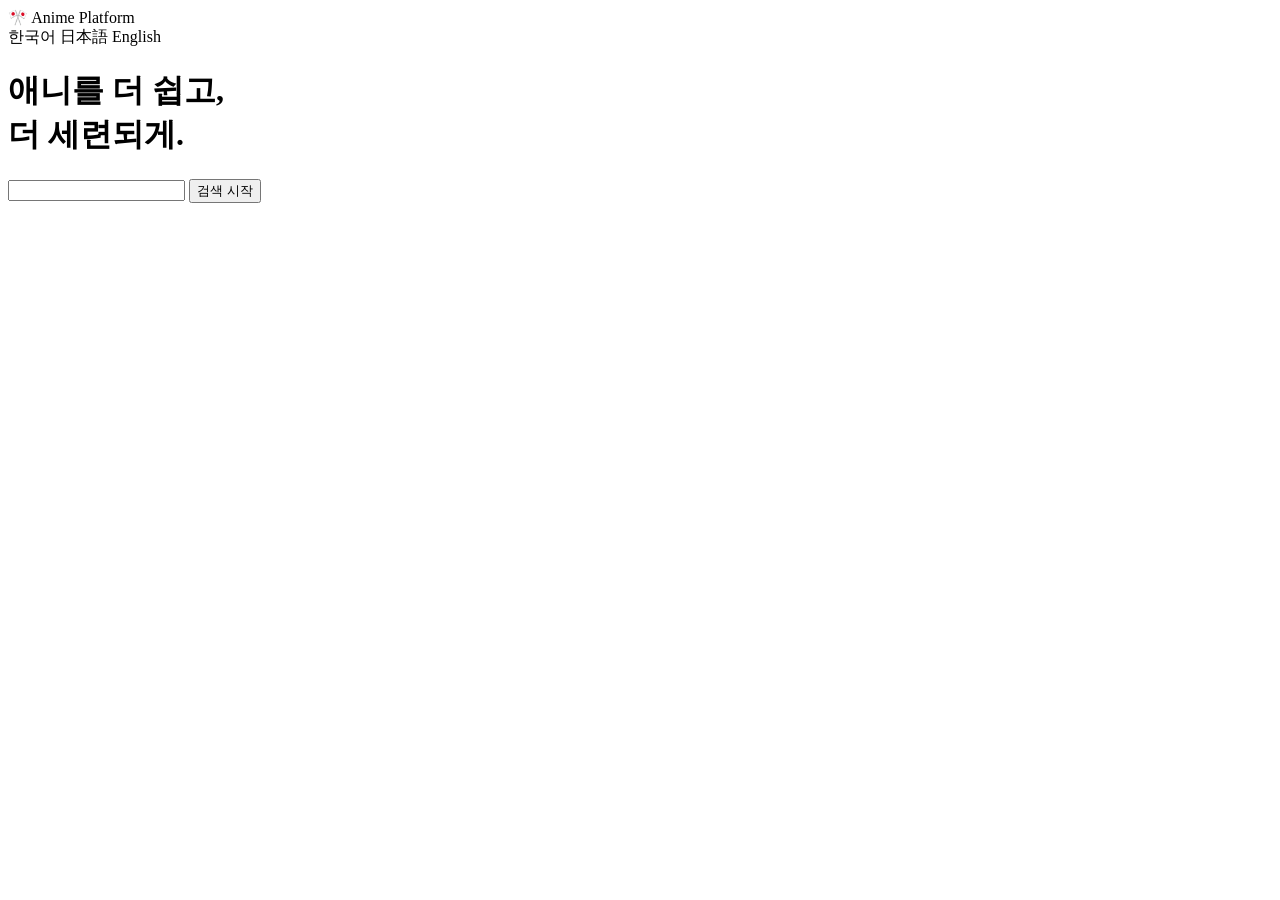
<file: src/main/resources/templates/index.html>
<!DOCTYPE html>
<html lang="ko" xmlns:th="http://www.thymeleaf.org">
<head>
    <meta charset="UTF-8">
    <meta name="viewport" content="width=device-width, initial-scale=1.0">

    <title th:text="#{landing.title}">Anime Platform</title>

    <link rel="stylesheet" th:href="@{/css/landing.css}">
</head>
<body>

<div class="hero">

    <!-- 상단 -->
    <div class="navbar">
        <div class="logo">🎌 <span th:text="#{landing.logo}">Anime Platform</span></div>

        <div class="nav-buttons">
            <!-- 언어 변경 -->
            <a th:href="@{/(lang='ko')}" class="btn-outline" th:text="#{lang.ko}">한국어</a>
            <a th:href="@{/(lang='ja')}" class="btn-outline" th:text="#{lang.ja}">日本語</a>
            <a th:href="@{/(lang='en')}" class="btn-outline" th:text="#{lang.en}">English</a>

            <!-- 로그인/회원가입도 lang 유지 -->
            <a th:href="@{/register(lang=${param.lang})}"
               class="btn-outline"
               th:text="#{nav.register}">
            </a>

            <a th:href="@{/login(lang=${param.lang})}"
               class="btn-primary"
               th:text="#{nav.login}">
            </a>
        </div>
    </div>

    <!-- 중앙 -->
    <div class="center-content">
        <h1 th:utext="#{landing.headline}">
            애니를 더 쉽고,<br>더 세련되게.
        </h1>

        <p class="subtitle"
           th:text="#{landing.subtitle}">
        </p>

        <form th:action="@{/search}"
              method="get"
              class="search-box">

            <!-- lang 유지 -->
            <input type="hidden"
                   name="lang"
                   th:value="${param.lang != null ? param.lang : 'ko'}" />

            <input type="text"
                   name="q"
                   th:attr="placeholder=#{landing.search.placeholder}">

            <button type="submit"
                    th:text="#{landing.search.button}">
                검색 시작
            </button>
        </form>
    </div>

</div>

</body>
</html>
</file>
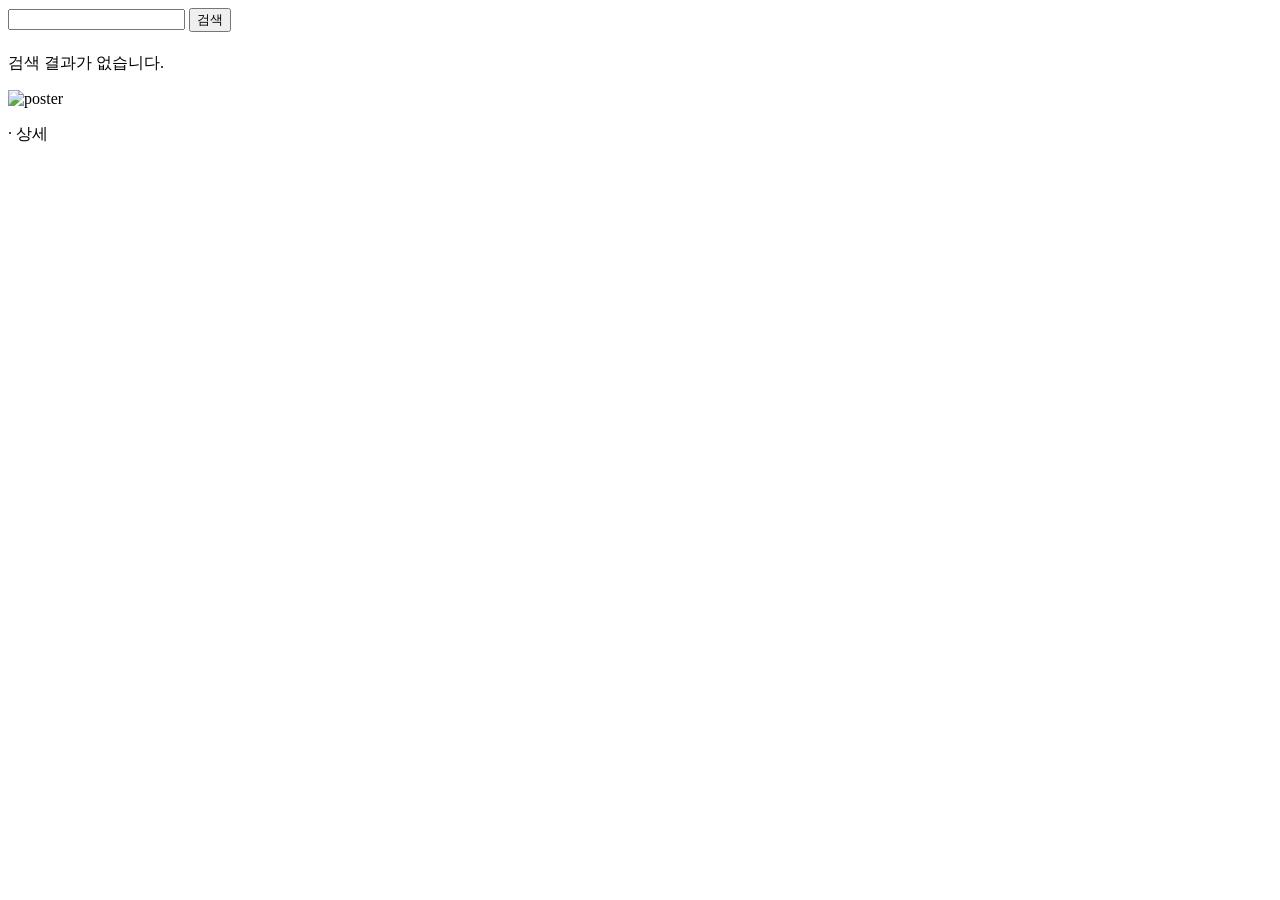
<file: src/main/resources/templates/search.html>
<!DOCTYPE html>
<html lang="ko" xmlns:th="http://www.thymeleaf.org">
<head>
    <meta charset="UTF-8">
    <title th:text="#{search.result.title}">검색 결과</title>
    <link rel="stylesheet" th:href="@{/css/main.css}">
</head>
<body>

<div th:replace="~{fragments/header :: siteHeader}"></div>

<main class="container">

    <section class="search-bar-section">
        <form th:action="@{/search}" method="get" class="search-form">
            <input type="hidden" name="lang" th:value="${lang}" />
            <input type="text"
                   name="q"
                   th:value="${query}"
                   th:attr="placeholder=#{search.placeholder}"
                   class="search-input" />
            <button type="submit" class="btnRed" th:text="#{search.button}">검색</button>
        </form>
    </section>

    <h1 th:text="#{search.result.prefix} + ' ' + ${query}"></h1>

    <div th:if="${#lists.isEmpty(animeList)}">
        <p th:text="#{search.empty}">검색 결과가 없습니다.</p>
    </div>

    <div class="grid" th:if="${!#lists.isEmpty(animeList)}">
        <div class="card" th:each="anime : ${animeList}"
             th:attr="data-mal-id=${anime.malId},
                      data-title-ja=${anime.titleJapanese},
                      data-title-en=${anime.title}">

            <div class="poster">
                <img th:src="${anime.images.jpg.imageUrl}"
                     style="width:100%; height:100%; object-fit:cover;" alt="poster">
            </div>

            <div class="card-body">
                <!-- ✅ 번역 대상 요소: JS가 data 속성 읽어서 교체 -->
                <p class="title anime-title"
                   th:text="${(anime.titleJapanese != null && !anime.titleJapanese.isEmpty())
                             ? anime.titleJapanese : anime.title}"></p>

                <div class="meta">
                    <span th:text="${anime.score == null ? '⭐ -' : '⭐ ' + anime.score}"></span>
                    <span>·</span>
                    <a th:href="@{|/anime/${anime.malId}?lang=${lang}|}"
                       th:text="#{search.detail}">상세</a>
                </div>
            </div>
        </div>
    </div>

</main>

<script th:inline="javascript">
    /*<![CDATA[*/
    const currentLang = [[${lang}]];
    const query       = [[${query}]];

    // ─────────────────────────────────────────────────
    // 헤더 언어 버튼: lang만 바꾸되 q 파라미터 유지
    // ─────────────────────────────────────────────────
    document.querySelectorAll('a.btn-ghost[href*="lang="]').forEach(btn => {
        const url = new URL(btn.href, location.origin);
        const newLang = url.searchParams.get('lang');
        if (!newLang) return;

        // 현재 URL의 파라미터를 유지하면서 lang만 교체
        const newUrl = new URL(location.href);
        newUrl.searchParams.set('lang', newLang);
        btn.href = newUrl.toString();
    });

    // ─────────────────────────────────────────────────
    // 비동기 번역: lang 변경 시 제목만 교체 (페이지 리로드 없음)
    // ─────────────────────────────────────────────────
    function applyTitles(lang) {
        document.querySelectorAll('.card[data-mal-id]').forEach(card => {
            const titleEl = card.querySelector('.anime-title');
            if (!titleEl) return;

            if (lang === 'ja') {
                titleEl.textContent = card.dataset.titleJa || card.dataset.titleEn;
            } else if (lang === 'en') {
                titleEl.textContent = card.dataset.titleEn;
            } else {
                // ko: 서버에서 번역된 값이 이미 data-title-en에 없으므로
                // API 호출로 번역 요청
                const malId = card.dataset.malId;
                const source = card.dataset.titleJa || card.dataset.titleEn;
                fetchTranslation(malId, source, lang, titleEl);
            }
        });
    }

    // 번역 API 호출 (캐시 우선)
    const translationCache = {};

    function fetchTranslation(malId, source, lang, el) {
        const key = malId + '_' + lang;
        if (translationCache[key]) {
            el.textContent = translationCache[key];
            return;
        }

        fetch(`/api/translate?malId=${malId}&lang=${lang}&text=${encodeURIComponent(source)}`)
            .then(r => r.json())
            .then(data => {
                if (data.translated) {
                    translationCache[key] = data.translated;
                    el.textContent = data.translated;
                }
            })
            .catch(() => {}); // 실패 시 원문 유지
    }

    // 페이지 로드 시 현재 lang 적용
    if (currentLang !== 'en') {
        applyTitles(currentLang);
    }
    /*]]>*/
</script>

</body>
</html>
</file>
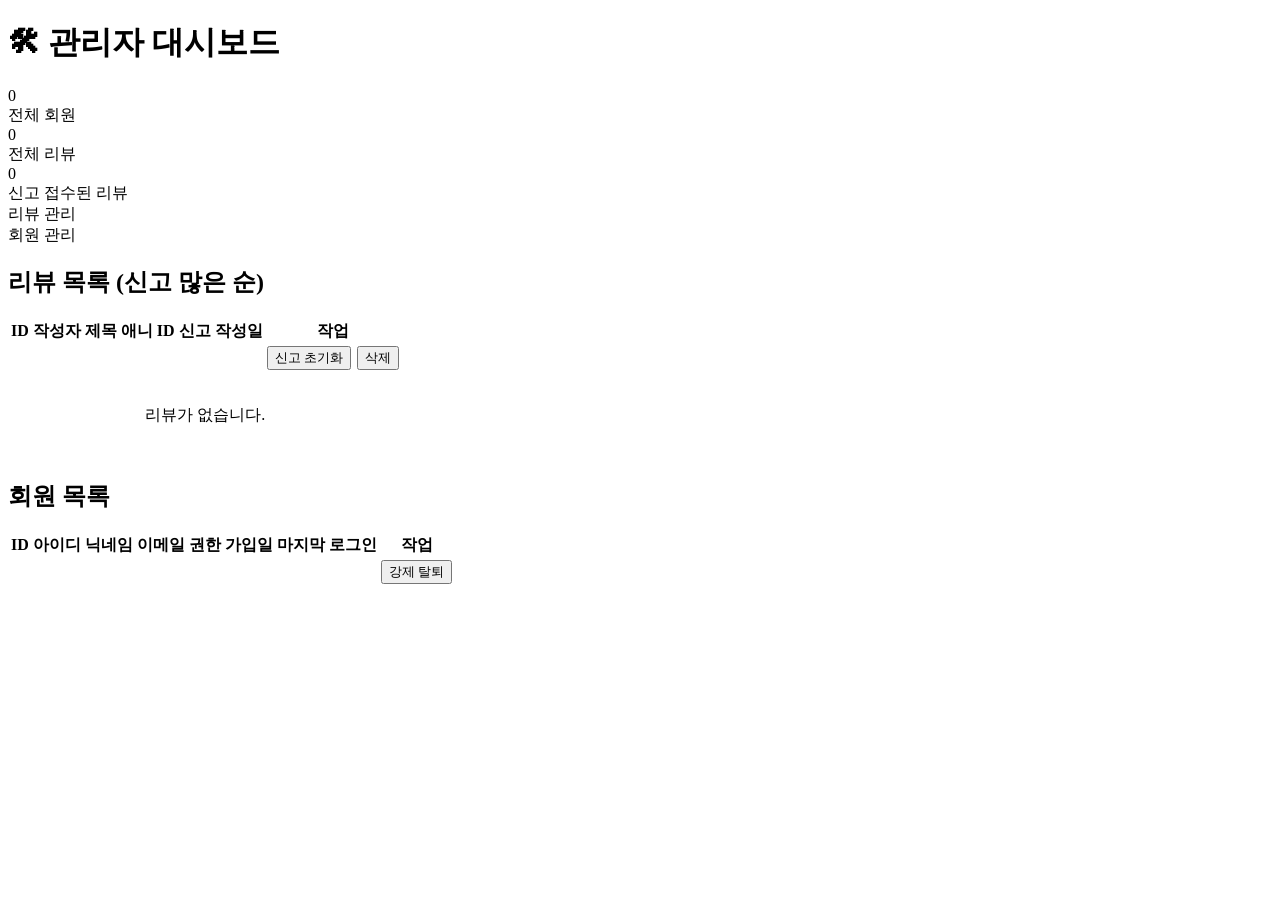
<file: src/main/resources/templates/admin/dashboard.html>
<!DOCTYPE html>
<html xmlns:th="http://www.thymeleaf.org">
<head>
  <meta charset="UTF-8">
  <title th:text="#{admin.title}">관리자 대시보드</title>
  <link rel="stylesheet" th:href="@{/css/main.css}">
  <link rel="stylesheet" th:href="@{/css/dashboard.css}">
</head>
<body>
<div th:replace="~{fragments/header :: siteHeader}"></div>

<div class="admin-wrap">
  <h1 th:text="#{admin.title}">🛠 관리자 대시보드</h1>

  <!-- 요약 통계 -->
  <div class="stat-row">
    <div class="stat">
      <div class="num" th:text="${users.size()}">0</div>
      <div class="lbl" th:text="#{admin.stat.users}">전체 회원</div>
    </div>
    <div class="stat">
      <div class="num" th:text="${reviews.size()}">0</div>
      <div class="lbl" th:text="#{admin.stat.reviews}">전체 리뷰</div>
    </div>
    <div class="stat">
      <div class="num" th:text="${reportedCount}">0</div>
      <div class="lbl" th:text="#{admin.stat.reported}">신고 접수된 리뷰</div>
    </div>
  </div>

  <!-- 탭 -->
  <div class="tab-bar">
    <div class="tab active" onclick="switchTab('reviews', this)" th:text="#{admin.tab.reviews}">리뷰 관리</div>
    <div class="tab"        onclick="switchTab('users', this)"   th:text="#{admin.tab.users}">회원 관리</div>
  </div>

  <!-- 리뷰 탭 -->
  <div id="tab-reviews" class="tab-content active">
    <div class="section">
      <h2 th:text="#{admin.review.list.title}">리뷰 목록 (신고 많은 순)</h2>
      <table>
        <thead>
          <tr>
            <th th:text="#{admin.col.id}">ID</th>
            <th th:text="#{admin.col.author}">작성자</th>
            <th th:text="#{admin.col.title}">제목</th>
            <th th:text="#{admin.col.animeId}">애니 ID</th>
            <th th:text="#{admin.col.report}">신고</th>
            <th th:text="#{admin.col.date}">작성일</th>
            <th th:text="#{admin.col.action}">작업</th>
          </tr>
        </thead>
        <tbody>
          <tr th:each="r : ${reviews}">
            <td th:text="${r.id}"></td>
            <td th:text="${r.nickname != null ? r.nickname : r.username}"></td>
            <td>
              <a class="truncate" style="color:#fff; text-decoration:none;"
                 th:href="@{|/reviews/${r.id}?lang=ko|}"
                 th:text="${r.title}"></a>
            </td>
            <td>
              <a th:href="@{'/anime/' + ${r.malAnimeId}}" th:text="${r.malAnimeId}"
                 style="color:var(--muted); text-decoration:none;"></a>
            </td>
            <td>
              <span class="badge-report"
                    th:classappend="${r.reportCount == 0 or r.reportCount == null} ? ' zero' : ''"
                    th:text="${(r.reportCount != null ? r.reportCount : 0) + ' ' + #messages.msg('admin.report.unit')}"></span>
            </td>
            <td th:text="${#temporals.format(r.createdAt, 'yy.MM.dd')}"></td>
            <td style="display:flex; gap:6px; flex-wrap:wrap;">
              <form th:action="@{'/admin/reviews/' + ${r.id} + '/report-reset'}" method="post"
                    th:if="${r.reportCount != null and r.reportCount > 0}">
                <button class="btn-sm btn-reset" th:text="#{admin.report.reset}">신고 초기화</button>
              </form>
              <form th:action="@{'/admin/reviews/' + ${r.id} + '/delete'}" method="post"
                    th:attr="onsubmit=|return confirm('#{admin.review.delete.confirm}')|">
                <button class="btn-sm btn-del" th:text="#{admin.review.delete}">삭제</button>
              </form>
            </td>
          </tr>
          <tr th:if="${reviews.empty}">
            <td colspan="7" style="text-align:center; color:var(--muted); padding:32px;"
                th:text="#{admin.review.empty}">리뷰가 없습니다.</td>
          </tr>
        </tbody>
      </table>
    </div>
  </div>

  <!-- 회원 탭 -->
  <div id="tab-users" class="tab-content">
    <div class="section">
      <h2 th:text="#{admin.user.list.title}">회원 목록</h2>
      <table>
        <thead>
          <tr>
            <th th:text="#{admin.col.id}">ID</th>
            <th th:text="#{admin.col.username}">아이디</th>
            <th th:text="#{admin.col.nickname}">닉네임</th>
            <th th:text="#{admin.col.email}">이메일</th>
            <th th:text="#{admin.col.role}">권한</th>
            <th th:text="#{admin.col.joinDate}">가입일</th>
            <th th:text="#{admin.col.lastLogin}">마지막 로그인</th>
            <th th:text="#{admin.col.action}">작업</th>
          </tr>
        </thead>
        <tbody>
          <tr th:each="u : ${users}">
            <td th:text="${u.id}"></td>
            <td th:text="${u.username}"></td>
            <td th:text="${u.nickname}"></td>
            <td th:text="${u.email}"></td>
            <td>
              <span th:text="${u.role}"
                    th:style="${u.role == 'ROLE_ADMIN'} ? 'color:#fbd38d' : 'color:var(--muted)'"></span>
            </td>
            <td th:text="${#temporals.format(u.createdAt, 'yy.MM.dd')}"></td>
            <td th:text="${u.lastLoginAt != null ? #temporals.format(u.lastLoginAt, 'yy.MM.dd HH:mm') : '-'}"></td>
            <td>
              <form th:action="@{'/admin/users/' + ${u.id} + '/delete'}" method="post"
                    th:attr="onsubmit=|return confirm('#{admin.user.force.withdraw.confirm}')|">
                <button class="btn-sm btn-del"
                        th:disabled="${u.role == 'ROLE_ADMIN'}"
                        th:text="#{admin.user.force.withdraw}">강제 탈퇴</button>
              </form>
            </td>
          </tr>
        </tbody>
      </table>
    </div>
  </div>

</div>

<script>
  function switchTab(name, el) {
    document.querySelectorAll('.tab-content').forEach(t => t.classList.remove('active'));
    document.querySelectorAll('.tab').forEach(t => t.classList.remove('active'));
    document.getElementById('tab-' + name).classList.add('active');
    el.classList.add('active');
  }
</script>
</body>
</html>
</file>
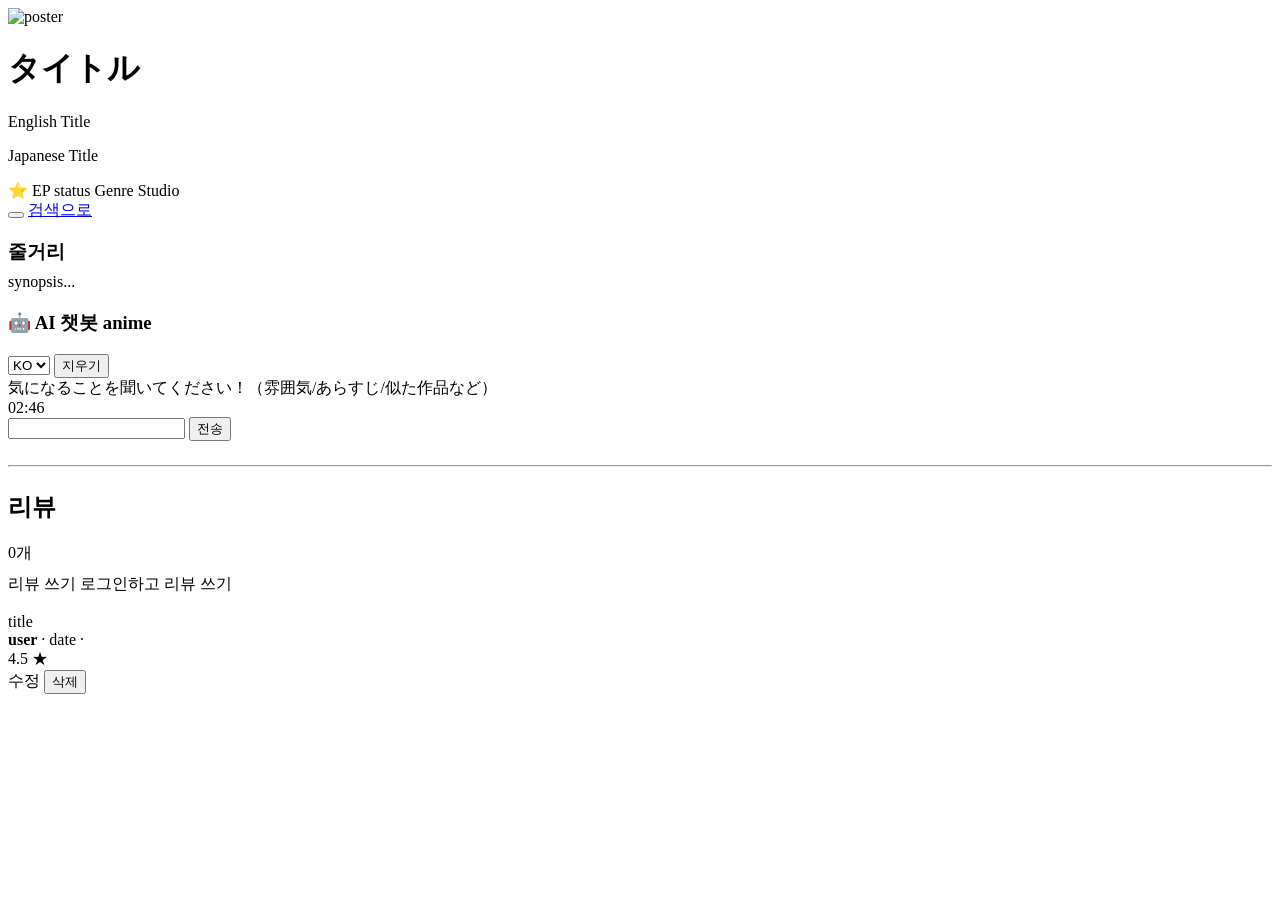
<file: src/main/resources/templates/anime/detail.html>
<!DOCTYPE html>
<html lang="ko" xmlns:th="http://www.thymeleaf.org">
<head>
  <meta charset="UTF-8">
  <meta name="viewport" content="width=device-width, initial-scale=1.0">

  <title th:text="${lang == 'ja'
      ? ((anime.titleJapanese != null && !anime.titleJapanese.isEmpty()) ? anime.titleJapanese : anime.title)
      : anime.title}">Detail</title>

  <link rel="stylesheet" th:href="@{/css/main.css}">
  <link rel="stylesheet" th:href="@{/css/detail.css}">
  
</head>

<body>

<div th:replace="~{fragments/header :: siteHeader}"></div>

<main class="container detail-wrap">

  <div class="detail-grid">

    <div class="posterBox">
      <img th:src="${anime.images.jpg.largeImageUrl}" alt="poster">
    </div>

    <div class="box">
      <div class="titleLine">
        <!-- ✅ 큰 제목: ja면 일본어 우선, ko/en이면 (번역/원문) anime.title -->
        <h1 class="jpTitle"
            th:text="${lang == 'ja'
                ? ((anime.titleJapanese != null && !anime.titleJapanese.isEmpty()) ? anime.titleJapanese : anime.title)
                : anime.title}">
          タイトル
        </h1>

        <!-- 보조 제목(작게): ja면 영어(title), ko/en이면 일본어(titleJapanese) -->
        <p class="enTitle" th:if="${lang == 'ja'}" th:text="${anime.title}">English Title</p>
        <p class="enTitle" th:if="${lang != 'ja'}"
           th:text="${(anime.titleJapanese != null && !anime.titleJapanese.isEmpty()) ? anime.titleJapanese : ''}">
          Japanese Title
        </p>
      </div>

      <div class="chips">
        <span class="chip" th:text="${anime.score == null ? '⭐ -' : '⭐ ' + anime.score}">⭐</span>
        <span class="chip" th:text="${anime.episodes == null ? 'EP ?' : 'EP ' + anime.episodes}">EP</span>
        <span class="chip" th:text="${anime.status}">status</span>
        <span class="chip" th:each="g : ${anime.genres}" th:text="${g.name}">Genre</span>
        <span class="chip" th:each="s : ${anime.studios}" th:text="${s.name}">Studio</span>
      </div>

      <div class="actions">
       <button class="btnRed" type="button"
        id="favBtn"
        th:attr="data-mal-id=${anime.malId}"
        th:text="${isFavorite} ? #{detail.favoriteOff} : #{detail.favorite}">
		</button>
		<a class="btnGhost" href="/search" th:text="#{detail.toSearch}">검색으로</a>
      </div>

		<h3 style="margin:18px 0 8px;" th:text="#{detail.synopsis}">줄거리</h3>
      <div class="synopsis" th:text="${anime.synopsis}">synopsis...</div>
      
     <section class="chatbot-section">
		  <div class="chatbot-card">
		    <div class="chatbot-head">
		      <h3 class="chatbot-title">
			  🤖 <span th:text="#{chat.title}">AI 챗봇</span>
			  <span class="chatbot-badge">anime</span>
			</h3>
		
		      <div class="chatbot-controls">
		        <select id="chatLang" class="chatbot-select">
		          <option value="ko" th:selected="${lang=='ko'}">KO</option>
		          <option value="ja" th:selected="${lang=='ja'}">JA</option>
		          <option value="en" th:selected="${lang=='en'}">EN</option>
		        </select>
		        <button id="chatClear" type="button" class="chatbot-clear" th:text="#{chat.clear}">지우기</button>
		      </div>
		    </div>
		
		    <div class="chatbot-body">
		      <div id="chatBox" class="chatbot-box"></div>
		
		      <div class="chatbot-foot">
		      <input id="chatInput" class="chatbot-input" type="text"
     				  th:attr="placeholder=#{chat.placeholder}" />
      			 <button id="chatSend" class="chatbot-send" type="button" th:text="#{chat.send}">전송</button>
		      </div>
		    </div>
		  </div>
		</section> <!-- chatbot-section 닫기 -->

		<hr style="margin: 24px 0;">
		
		<section class="section" style="margin-top:24px;">
		  <div class="section-title">
		  <h2 th:text="#{review.title}">리뷰</h2>
		  <span th:text="#{review.count(${#lists.size(reviews)})}">0개</span>
		  </div>
		
		  <div style="margin: 10px 0 18px;">
		    <a class="btnRed" th:if="${me != null}"
			   th:href="@{|/reviews/new?malId=${anime.malId}&lang=${lang}|}"
			   th:text="#{review.write}">리뷰 쓰기</a>
			<a class="btnGhost" th:if="${me == null}"
			   th:href="@{/login}"
			   th:text="#{review.writeLogin}">로그인하고 리뷰 쓰기</a>
		  </div>
		
			<p th:if="${#lists.isEmpty(reviews)}" class="muted" th:text="#{review.empty}">
			</p>
		
		  <div class="review-list" th:if="${!#lists.isEmpty(reviews)}">
		    <article class="review-item" th:each="rv : ${reviews}">
		      <div class="review-head">
		        <div>
		          <a class="review-title"
		             th:href="@{|/reviews/${rv.id}?lang=${lang}|}"
		             th:text="${rv.title}">title</a>
		
		          <div class="review-meta">
		            <b th:text="${rv.nickname != null ? rv.nickname : rv.username}">user</b>
		            <span class="sep">·</span>
		            <span th:text="${#temporals.format(rv.createdAt,'yyyy-MM-dd HH:mm')}">date</span>
		            <span class="sep">·</span>
		          </div>
		        </div>
		
		        <div th:if="${rv.score != null}" class="review-score">
		          <span class="review-score-num" th:text="${(rv.score/2.0)}">4.5</span>
		          <span class="review-stars">
		            <span th:each="i : ${#numbers.sequence(1,5)}"
		                  class="star"
		                  th:classappend="${rv.score >= i*2 ? ' star-full' : (rv.score == i*2-1 ? ' star-half' : ' star-empty')}">★</span>
		          </span>
		        </div>
		      </div>
		
		
		      <div class="review-actions"
		           th:if="${me != null and (rv.userId == me or isAdmin)}">
		           <a class="btnGhost"
					   th:href="@{|/reviews/${rv.id}/edit?lang=${lang}|}"
					   th:text="#{review.edit}">수정</a>
		           
		
		        <form th:action="@{|/reviews/${rv.id}/delete?lang=${lang}|}" method="post" style="display:inline;">
		        <button class="btnRed" type="submit"
				        th:attr="onclick=|return confirm('${#messages.msg('review.deleteConfirm')}')|"
				        th:text="#{review.delete}">삭제</button>
		        </form>
		      </div>
		    </article>
		  </div>
		</section>
	</div>
  </div>

</main>
	<script th:inline="javascript">
  // ─────────────────────────────────────────
  // 공통: locale/lang + i18n 메시지
  // ─────────────────────────────────────────
  const isAnon = /*[[${#authorization.expression('isAnonymous()')}]]*/ false;
  const malId  = /*[[${anime.malId}]]*/ 0;
  const pageLang = /*[[${lang}]]*/ "ja"; // 현재 페이지 언어

  // i18n 텍스트 (Thymeleaf 메시지)
  const TXT = {
    favOn:   /*[[#{detail.favorite}]]*/ "お気に入り",
    favOff:  /*[[#{detail.favoriteOff}]]*/ "お気に入り解除",
    toLogin: /*[[#{review.writeLogin}]]*/ "ログインしてレビューを書く", // 임시(로그인 유도)
    favFail: /*[[#{common.error}]]*/ "処理に失敗しました。",           // 키 없으면 기본문구
    netErr:  /*[[#{chat.networkError}]]*/ "ネットワークエラーです。更新してから再試行してください。",
    srvErr:  /*[[#{chat.serverError}]]*/ "サーバーエラーです。少し後で再試行してください。",
    send:    /*[[#{chat.send}]]*/ "送信",
    sending: "...",
    typing:  "生成中...",
    cleared: /*[[#{chat.cleared}]]*/ "会話を消しました。もう一度質問してください！",
    welcome: /*[[#{chat.welcome}]]*/ "気になることを聞いてください！（雰囲気/あらすじ/似た作品など）",
    favLogin: "ログインが必要です。" // 필요한 경우 messages에 키 추가 추천
  };

  // ─────────────────────────────────────────
  // 즐겨찾기 토글
  // ─────────────────────────────────────────
  const favBtn = document.getElementById('favBtn');
  if (favBtn) {
    favBtn.addEventListener('click', async () => {
      if (isAnon) {
        window.location.href = '/login';
        return;
      }

      const malId = favBtn.dataset.malId;

      try {
        // ✅ lang을 같이 보내서 서버가 세션 locale을 ko로 못 박게 방지
        const res = await fetch(`/api/mylist/favorite/toggle?malId=${encodeURIComponent(malId)}&lang=${encodeURIComponent(pageLang)}`, {
          method: 'POST'
        });

        if (!res.ok) {
          alert(TXT.favFail);
          return;
        }

        const data = await res.json();
        favBtn.textContent = data.favorite ? TXT.favOff : TXT.favOn;

      } catch (e) {
        alert(TXT.netErr);
      }
    });
  }

  // ─────────────────────────────────────────
  // 챗봇
  // ─────────────────────────────────────────
  const chatBox   = document.getElementById("chatBox");
  const chatInput = document.getElementById("chatInput");
  const chatSend  = document.getElementById("chatSend");
  const chatLang  = document.getElementById("chatLang");
  const chatClear = document.getElementById("chatClear");

  init();

  function init() {
    addMessage("bot", TXT.welcome);
    chatSend.addEventListener("click", send);
    chatInput.addEventListener("keydown", (e) => { if (e.key === "Enter") send(); });
    chatClear.addEventListener("click", clearChat);
  }

  function clearChat() {
    chatBox.innerHTML = "";
    addMessage("bot", TXT.cleared);
    chatInput.focus();
  }

  function nowTime() {
    const d = new Date();
    const hh = String(d.getHours()).padStart(2, "0");
    const mm = String(d.getMinutes()).padStart(2, "0");
    return `${hh}:${mm}`;
  }

  function addMessage(who, text, options = {}) {
    const row = document.createElement("div");
    row.className = `chat-row ${who}`;

    const wrap = document.createElement("div");
    wrap.className = "chat-wrap";

    const bubble = document.createElement("div");
    bubble.className = "chat-bubble";

    if (options.isHtml) bubble.innerHTML = text;
    else bubble.innerText = text;

    const meta = document.createElement("div");
    meta.className = "chat-meta";
    meta.innerText = options.meta ?? nowTime();

    wrap.appendChild(bubble);
    wrap.appendChild(meta);
    row.appendChild(wrap);

    chatBox.appendChild(row);
    chatBox.scrollTop = chatBox.scrollHeight;

    return { row, bubble, meta };
  }

  function setSending(sending) {
    chatSend.disabled = sending;
    chatInput.disabled = sending;
    chatSend.classList.toggle("isSending", sending);
    chatSend.innerText = sending ? TXT.sending : TXT.send;
  }

  function addTyping() {
    const html = `<div class="typing"><span></span><span></span><span></span></div>`;
    return addMessage("bot", html, { isHtml: true, meta: TXT.typing });
  }

  function typeWriter(el, text, speed = 18) {
    el.innerHTML = "";
    const node = document.createTextNode("");
    el.appendChild(node);

    let i = 0;
    return new Promise(resolve => {
      function tick() {
        if (i < text.length) {
          node.nodeValue += text.charAt(i++);
          chatBox.scrollTop = chatBox.scrollHeight;
          setTimeout(tick, speed);
        } else {
          resolve();
        }
      }
      tick();
    });
  }

  function addRecommendations(recs) {
    if (!recs || recs.length === 0) return;

    const wrap = document.createElement("div");
    wrap.className = "reco-wrap";

    recs.slice(0, 6).forEach(name => {
      const btn = document.createElement("button");
      btn.type = "button";
      btn.className = "reco-chip";
      btn.innerText = "✨ " + name;

      btn.addEventListener("click", () => {
        const q = encodeURIComponent(name);
        // ✅ SearchController는 q 파라미터 사용 + lang 유지
        window.location.href = `/search?q=${q}&lang=${encodeURIComponent(chatLang.value || pageLang)}`;
      });

      wrap.appendChild(btn);
    });

    const row = document.createElement("div");
    row.className = "chat-row bot";

    const container = document.createElement("div");
    container.className = "chat-wrap";
    container.appendChild(wrap);

    row.appendChild(container);
    chatBox.appendChild(row);
    chatBox.scrollTop = chatBox.scrollHeight;
  }

  async function send() {
    const q = (chatInput.value || "").trim();
    if (!q) return;

    addMessage("user", q);
    chatInput.value = "";
    setSending(true);

    const typing = addTyping();

    try {
      const res = await fetch("/api/chat", {
        method: "POST",
        headers: { "Content-Type": "application/json" },
        body: JSON.stringify({
          malId: malId,
          lang: (chatLang.value || pageLang),
          question: q
        })
      });

      if (!res.ok) {
        typing.row.remove();
        addMessage("bot", TXT.srvErr);
        return;
      }

      const data = await res.json();
      typing.row.remove();

      const msg = addMessage("bot", "");
      await typeWriter(msg.bubble, data.answer || "(응답 없음)", 18);

      if (data.recommendations && data.recommendations.length) {
        addRecommendations(data.recommendations);
      }

    } catch (e) {
      typing.row.remove();
      addMessage("bot", TXT.netErr);
    } finally {
      setSending(false);
      chatInput.focus();
    }
  }
</script>

		
	</body>
</html>
</file>
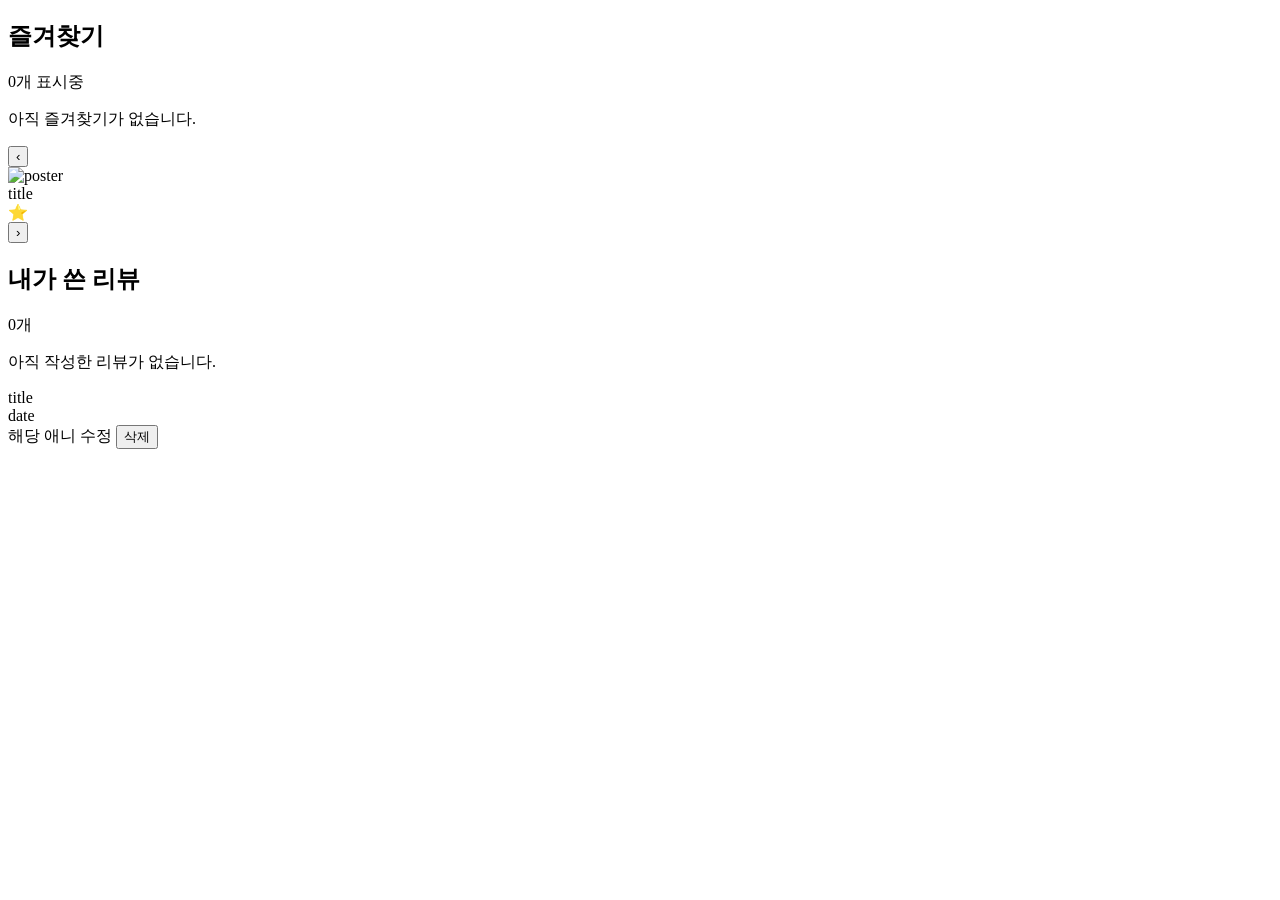
<file: src/main/resources/templates/anime/mylist.html>
<!DOCTYPE html>
<html lang="ko" xmlns:th="http://www.thymeleaf.org">
<head>
  <meta charset="UTF-8">
  <title th:text="#{mylist.title}">내 리스트</title>
  <link rel="stylesheet" th:href="@{/css/main.css}">
</head>
<body>

<div th:replace="~{fragments/header :: siteHeader}"></div>

<main class="container">

  <!-- 즐겨찾기 캐러셀 -->
  <section class="section">
    <div class="section-title">
      <h2 th:text="#{mylist.fav.title}">즐겨찾기</h2>
      <span th:text="#{mylist.fav.count(${#lists.size(favoriteCards)})}">0개 표시중</span>
    </div>

    <p th:if="${#lists.isEmpty(favoriteCards)}" class="muted" th:text="#{mylist.fav.empty}">
      아직 즐겨찾기가 없습니다.
    </p>

    <div class="fav-carousel" th:if="${!#lists.isEmpty(favoriteCards)}">
      <button class="car-btn" type="button" onclick="scrollFav(-1)">‹</button>
      <div class="car-track" id="favTrack">
        <a class="fav-card"
           th:each="a : ${favoriteCards}"
           th:href="@{|/anime/${a.malId}?lang=${lang}|}">
          <img class="fav-img" th:src="${a.images.jpg.largeImageUrl}" alt="poster">
          <div class="fav-title" th:text="${a.title}">title</div>
          <div class="fav-meta" th:text="${a.score == null ? '⭐ -' : '⭐ ' + a.score}">⭐</div>
        </a>
      </div>
      <button class="car-btn" type="button" onclick="scrollFav(1)">›</button>
    </div>
  </section>

  <!-- 내가 쓴 리뷰 -->
  <section class="section">
    <div class="section-title">
      <h2 th:text="#{mylist.review.title}">내가 쓴 리뷰</h2>
      <span th:text="#{mylist.review.count(${#lists.size(myReviews)})}">0개</span>
    </div>

    <p th:if="${#lists.isEmpty(myReviews)}" class="muted" th:text="#{mylist.review.empty}">
      아직 작성한 리뷰가 없습니다.
    </p>

    <div class="list-grid" th:if="${!#lists.isEmpty(myReviews)}">
      <div class="list-card" th:each="rv : ${myReviews}">
        <div class="list-body" style="width:100%;">

          <div class="list-title">
            <a th:href="@{|/reviews/${rv.id}?lang=${lang}|}" th:text="${rv.title}">title</a>
          </div>

          <div class="list-meta">
            <span class="muted" th:text="${#temporals.format(rv.createdAt,'yyyy-MM-dd HH:mm')}">date</span>
          </div>

          <div class="list-actions">
            <a class="btnGhost"
               th:href="@{|/anime/${rv.malAnimeId}?lang=${lang}|}"
               th:text="#{mylist.review.anime}">해당 애니</a>

            <a class="btnGhost"
               th:href="@{|/reviews/${rv.id}/edit?lang=${lang}|}"
               th:text="#{mylist.review.edit}">수정</a>

            <form th:action="@{|/reviews/${rv.id}/delete?lang=${lang}|}" method="post" style="display:inline;">
              <button class="btnRed" type="submit"
                      th:attr="onclick=|return confirm('#{mylist.review.deleteConfirm}')|"
                      th:text="#{mylist.review.delete}">삭제</button>
            </form>
          </div>

        </div>
      </div>
    </div>
  </section>

</main>

<script>
  function scrollFav(dir) {
    const track = document.getElementById('favTrack');
    if (!track) return;
    const amount = Math.floor(track.clientWidth * 0.85) * dir;
    track.scrollBy({ left: amount, behavior: 'smooth' });
  }
</script>

</body>
</html>
</file>
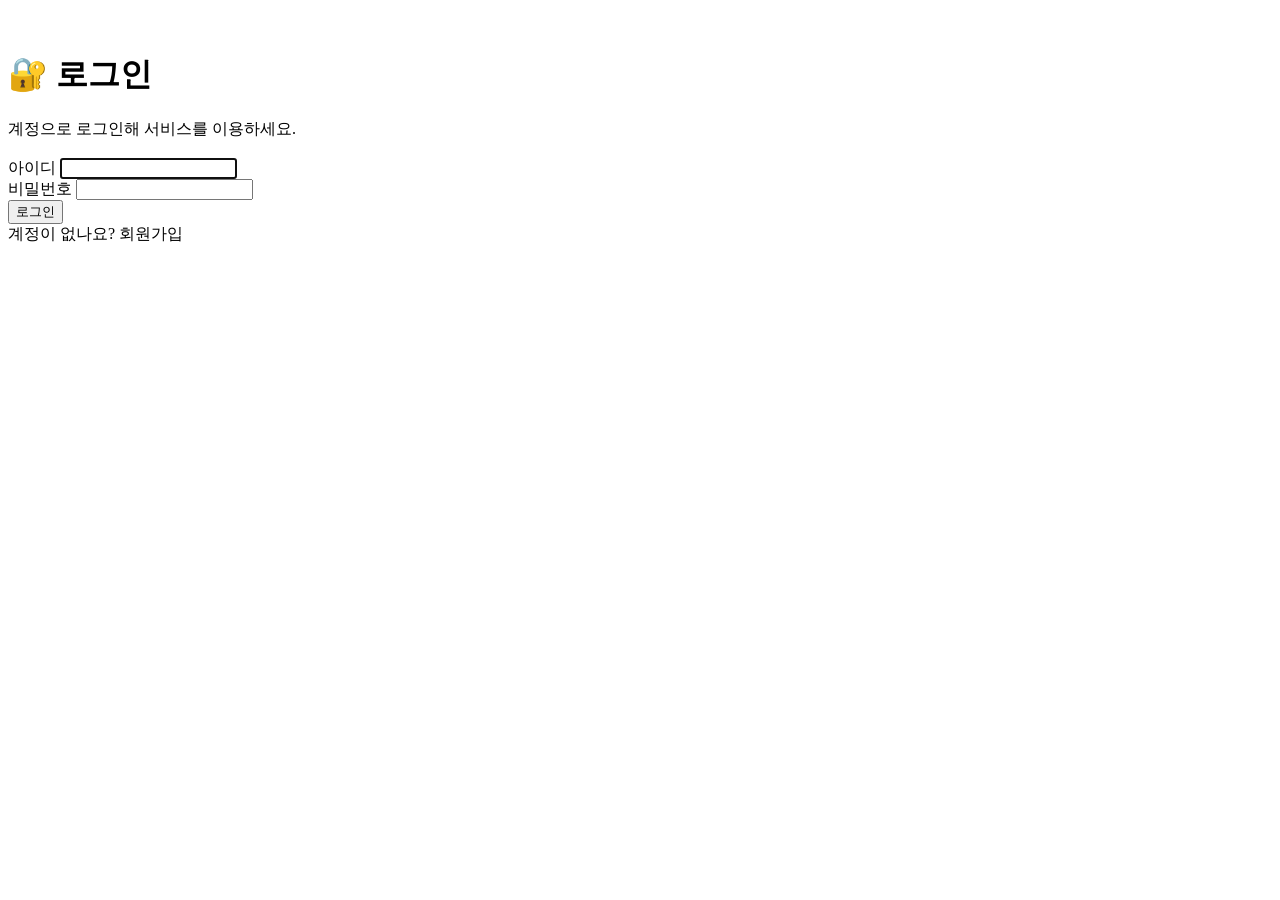
<file: src/main/resources/templates/auth/login.html>
<!DOCTYPE html>
<html lang="ko" xmlns:th="http://www.thymeleaf.org">
<head>
  <meta charset="UTF-8">
  <title th:text="#{login.title}">로그인</title>
  <link rel="stylesheet" th:href="@{/css/main.css}">
  <link rel="stylesheet" th:href="@{/css/login.css}">
</head>
<body>

<div th:replace="~{fragments/header :: siteHeader}"></div>

<main class="container" style="max-width: 900px; padding: 24px 0;">
  <div class="auth-wrap">
    <div class="box">
      <h1 class="auth-title">
        <span>🔐</span>
        <span th:text="#{login.title}">로그인</span>
      </h1>

      <p class="auth-sub" th:text="#{login.subtitle}">
        계정으로 로그인해 서비스를 이용하세요.
      </p>

      <!-- ✅ 메시지 -->
      <div th:if="${errorMsg}" class="auth-msg error" th:text="#{${errorMsg}}"></div>
	  <div th:if="${logoutMsg}" class="auth-msg success" th:text="#{${logoutMsg}}"></div>
      <div th:if="${param.registered}" class="auth-msg success" th:text="#{login.registered}"></div>
      <div th:if="${param.withdrawn}" class="auth-msg success" th:text="#{login.withdrawn}"></div>

      <form th:action="@{/login}" method="post" style="margin-top: 18px;">
        <div class="auth-field">
          <label class="auth-label" for="username" th:text="#{login.username}">아이디</label>
          <input class="auth-input" type="text" id="username" name="username"
                 th:attr="placeholder=#{login.username.placeholder}"
                 required autofocus>
        </div>

        <div class="auth-field">
          <label class="auth-label" for="password" th:text="#{login.password}">비밀번호</label>
          <input class="auth-input" type="password" id="password" name="password"
                 th:attr="placeholder=#{login.password.placeholder}"
                 required>
        </div>

        <div class="auth-actions">
          <button class="auth-btn" type="submit" th:text="#{login.button}">로그인</button>
        </div>
      </form>

      <div class="auth-links">
        <span th:text="#{login.noAccount}">계정이 없나요?</span>
        <a th:href="@{/register}" th:text="#{login.register.link}">회원가입</a>
      </div>
    </div>
  </div>
</main>

</body>
</html>
</file>
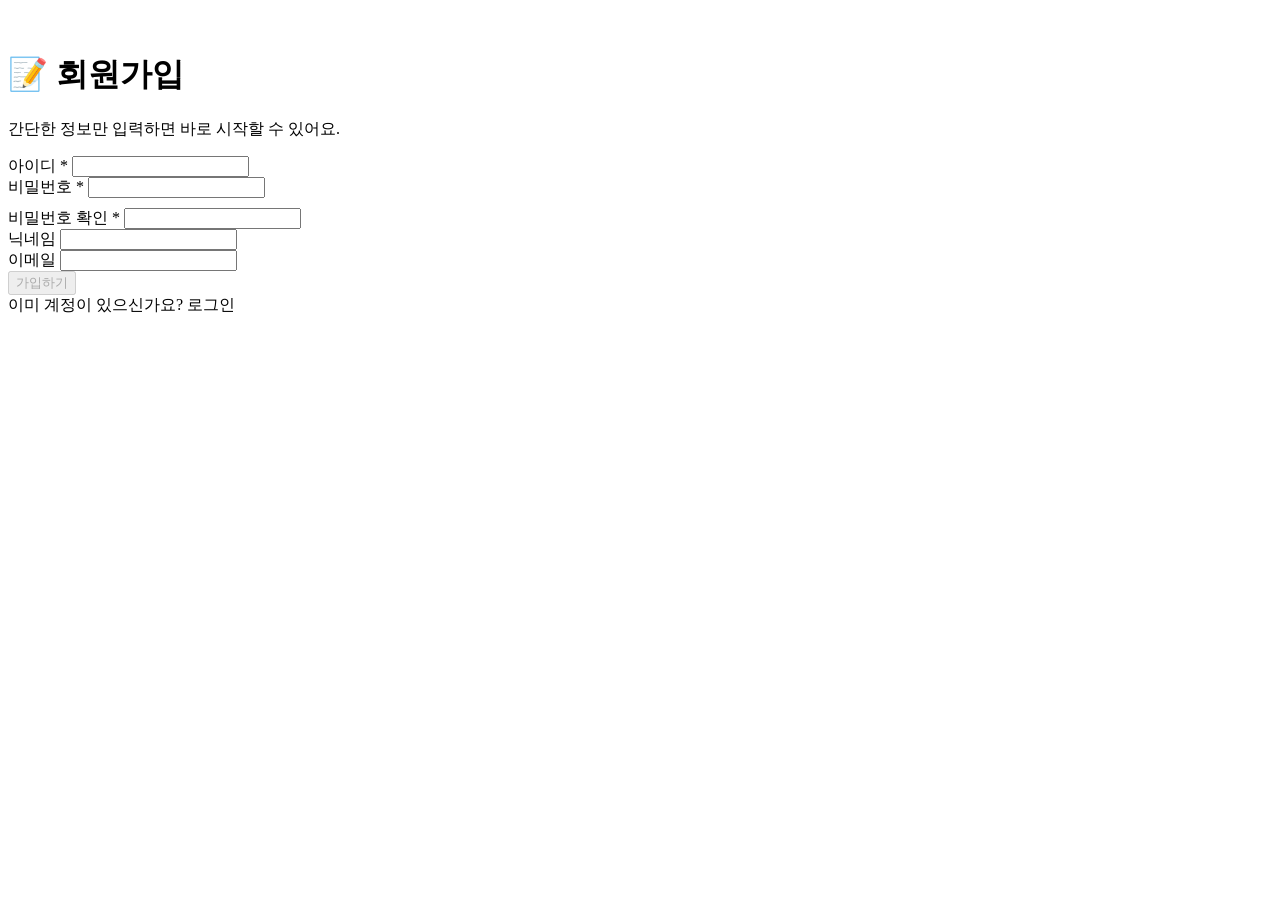
<file: src/main/resources/templates/auth/register.html>
<!DOCTYPE html>
<html lang="ko" xmlns:th="http://www.thymeleaf.org">
<head>
  <meta charset="UTF-8">
  <title th:text="#{register.title}">회원가입</title>
  <link rel="stylesheet" th:href="@{/css/main.css}">
  <link rel="stylesheet" th:href="@{/css/register.css}">
</head>
<body>

<div th:replace="~{fragments/header :: siteHeader}"></div>

<main class="container" style="max-width: 900px; padding: 24px 0;">
  <div class="auth-wrap">
    <div class="box">

      <h1 class="auth-title">
        <span>📝</span>
        <span th:text="#{register.title}">회원가입</span>
      </h1>

      <p class="auth-sub" th:text="#{register.subtitle}">
        간단한 정보만 입력하면 바로 시작할 수 있어요.
      </p>

      <!-- 서버 에러 메시지 -->
      <div th:if="${errorMsg}" class="auth-msg error" th:text="#{${errorMsg}}"></div>

      <form id="registerForm" th:action="@{/register}" method="post" th:object="${form}" novalidate>

        <!-- username -->
        <div class="auth-field">
          <label class="auth-label">
            <span th:text="#{register.username}">아이디</span>
            <span class="req" th:text="#{common.required}">*</span>
          </label>
          <input class="auth-input" type="text" id="username" th:field="*{username}"
                 th:attr="placeholder=#{register.username.placeholder}"
                 autocomplete="username"
                 required>
          <div class="hint" id="usernameHint" th:text="#{register.username.hint}">
            영문/숫자 조합을 권장합니다.
          </div>
        </div>

        <!-- password -->
        <div class="auth-field">
          <label class="auth-label">
            <span th:text="#{register.password}">비밀번호</span>
            <span class="req" th:text="#{common.required}">*</span>
          </label>
          <input class="auth-input" type="password" id="password" th:field="*{password}"
                 th:attr="placeholder=#{register.password.placeholder}"
                 autocomplete="new-password"
                 required>

          <div style="margin-top:10px;">
            <div class="pw-meter" aria-hidden="true"><div id="pwMeterBar"></div></div>
          </div>

          <div class="hint" id="passwordHint" th:text="#{register.password.info}">
            8자 이상을 권장합니다.
          </div>
        </div>

        <!-- password confirm -->
        <div class="auth-field">
          <label class="auth-label">
            <span th:text="#{register.password.confirm}">비밀번호 확인</span>
            <span class="req" th:text="#{common.required}">*</span>
          </label>
          <input class="auth-input" type="password" id="passwordConfirm"
                 th:attr="placeholder=#{register.password.confirm.placeholder}"
                 autocomplete="new-password"
                 required>
          <div class="hint" id="passwordConfirmHint"></div>
        </div>

        <!-- nickname -->
        <div class="auth-field">
          <label class="auth-label" th:text="#{register.nickname}">닉네임</label>
          <input class="auth-input" type="text" id="nickname" th:field="*{nickname}"
                 th:attr="placeholder=#{register.nickname.placeholder}"
                 autocomplete="nickname">
          <div class="hint" id="nicknameHint"></div>
        </div>

        <!-- email -->
        <div class="auth-field">
          <label class="auth-label" th:text="#{register.email}">이메일</label>
          <input class="auth-input" type="email" id="email" th:field="*{email}"
                 th:attr="placeholder=#{register.email.placeholder}"
                 autocomplete="email">
          <div class="hint" id="emailHint"></div>
        </div>

        <div class="auth-actions">
          <button class="auth-btn" id="submitBtn" type="submit" th:text="#{register.button}" disabled>
            가입하기
          </button>
        </div>
      </form>

      <div class="auth-links">
        <span th:text="#{register.login.link}">이미 계정이 있으신가요?</span>
        <a th:href="@{/login}" th:text="#{register.login.link.text}">로그인</a>
      </div>

    </div>
  </div>
</main>

<!-- ✅ JS: 회원가입 UX 필수 세트 -->
<script th:inline="javascript">
  (function () {
    const form = document.getElementById('registerForm');
    const submitBtn = document.getElementById('submitBtn');

    const username = document.getElementById('username');
    const password = document.getElementById('password');
    const passwordConfirm = document.getElementById('passwordConfirm');
    const nickname = document.getElementById('nickname');
    const email = document.getElementById('email');

    const usernameHint = document.getElementById('usernameHint');
    const passwordHint = document.getElementById('passwordHint');
    const passwordConfirmHint = document.getElementById('passwordConfirmHint');
    const nicknameHint = document.getElementById('nicknameHint');
    const emailHint = document.getElementById('emailHint');

    const pwMeterBar = document.getElementById('pwMeterBar');

    // ✅ i18n 메시지 주입
    const T = {
      usernameBad: /*[[#{js.register.usernameBad}]]*/ '아이디 형식이 올바르지 않습니다.',
      usernameOk:  /*[[#{js.register.usernameOk}]]*/  '사용 가능한 형식입니다.',
      passwordWeak:/*[[#{js.register.passwordWeak}]]*/'비밀번호가 약합니다. 8자 이상 + 영문/숫자 조합을 권장합니다.',
      passwordMin: /*[[#{js.register.passwordMin}]]*/ '비밀번호는 최소 4자리 이상이어야 합니다.',
      pwNotMatch:  /*[[#{js.register.pwNotMatch}]]*/  '비밀번호가 일치하지 않습니다.',
      pwMatch:     /*[[#{js.register.pwMatch}]]*/     '비밀번호가 일치합니다.',
      emailBad:    /*[[#{js.register.emailBad}]]*/    '이메일 형식이 올바르지 않습니다.',
      emailOk:     /*[[#{js.register.emailOk}]]*/     '올바른 이메일 형식입니다.',
      nicknameBad: /*[[#{js.register.nicknameBad}]]*/ '닉네임은 2~20자를 권장합니다.',
      requiredFix: /*[[#{js.register.requiredFix}]]*/ '필수 항목을 확인해주세요.'
    };

    const usernameRe = /^[a-zA-Z0-9_]{4,20}$/;
    const emailRe = /^[^\s@]+@[^\s@]+\.[^\s@]{2,}$/;

    function setHint(el, msg, type) {
      el.textContent = msg || '';
      el.classList.remove('ok', 'bad');
      if (type) el.classList.add(type);
    }

    function validateUsername() {
      const v = username.value.trim();
      if (!v) { setHint(usernameHint, '', null); return false; }
      if (!usernameRe.test(v)) { setHint(usernameHint, T.usernameBad, 'bad'); return false; }
      setHint(usernameHint, T.usernameOk, 'ok');
      return true;
    }

    function validatePassword() {
      const v = password.value;

      if (!v) {
        setHint(passwordHint, '', null);
        return false;
      }

      if (v.length < 4) {
        setHint(passwordHint, T.passwordMin, 'bad');
        return false;
      }

      // (원하면 강도 체크 문구도 여기서)
      setHint(passwordHint, '', null);
      return true;
    }

    function validatePasswordConfirm() {
      const v1 = password.value;
      const v2 = passwordConfirm.value;

      if (!v2) { setHint(passwordConfirmHint, '', null); return false; }
      if (v1 !== v2) { setHint(passwordConfirmHint, T.pwNotMatch, 'bad'); return false; }
      setHint(passwordConfirmHint, T.pwMatch, 'ok');
      return true;
    }

    function validateNickname() {
      const v = (nickname.value || '').trim();
      if (!v) { setHint(nicknameHint, '', null); return true; }
      if (v.length < 2 || v.length > 20) { setHint(nicknameHint, T.nicknameBad, 'bad'); return true; }
      setHint(nicknameHint, '', null);
      return true;
    }

    function validateEmail() {
      const v = (email.value || '').trim();
      if (!v) { setHint(emailHint, '', null); return true; }
      if (!emailRe.test(v)) { setHint(emailHint, T.emailBad, 'bad'); return false; }
      setHint(emailHint, T.emailOk, 'ok');
      return true;
    }

    function refreshSubmitState() {
      const must1 = validateUsername();
      const must2 = validatePassword();
      const must3 = validatePasswordConfirm();
      const opt2 = validateEmail();

      const ok = must1 && must2 && must3 && opt2;
      submitBtn.disabled = !ok;
      return ok;
    }

    username.addEventListener('input', refreshSubmitState);
    password.addEventListener('input', () => {
      refreshSubmitState();
      validatePasswordConfirm();
    });
    passwordConfirm.addEventListener('input', refreshSubmitState);
    nickname.addEventListener('input', refreshSubmitState);
    email.addEventListener('input', refreshSubmitState);

    form.addEventListener('submit', function (e) {
      const ok = refreshSubmitState();
      if (!ok) {
        e.preventDefault();
        alert(T.requiredFix);
      }
    });

    refreshSubmitState();
  })();
</script>

</body>
</html>
</file>
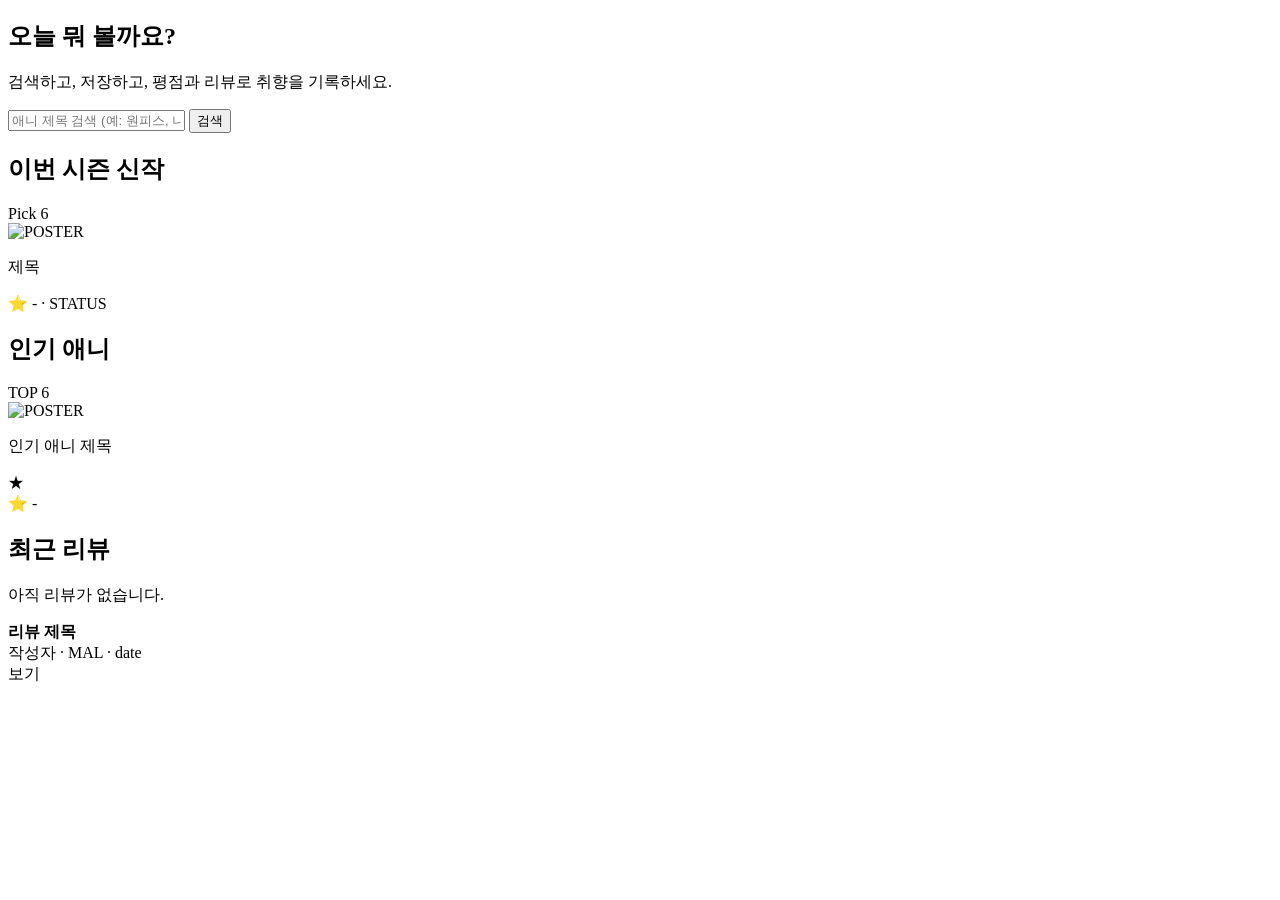
<file: src/main/resources/templates/home/main.html>
<!DOCTYPE html>
<html lang="ko" xmlns:th="http://www.thymeleaf.org">
<head>
<meta charset="UTF-8">
<meta name="viewport" content="width=device-width, initial-scale=1.0">
<title>Anime Platform | Home</title>
<link rel="stylesheet" th:href="@{/css/main.css}">
</head>
<body>

	<div th:replace="~{fragments/header :: siteHeader}"></div>

	<main class="container">

		<!-- HERO -->
		<section class="hero">
			<h1 th:text="#{home.hero.title}">오늘 뭐 볼까요?</h1>
			<p th:text="#{home.hero.desc}">검색하고, 저장하고, 평점과 리뷰로 취향을 기록하세요.</p>

			<form class="search" th:action="@{/search}" method="get">
				<!-- ✅ 현재 언어 유지 -->
				<input type="hidden" name="lang" th:value="${lang}"> <input
					type="text" name="q"
					th:attr="placeholder=#{home.search.placeholder}"
					placeholder="애니 제목 검색 (예: 원피스, 나루토)">

				<button type="submit" th:text="#{home.search.button}">검색</button>
			</form>
		</section>

		<!-- 이번 시즌 신작 (Pick 6) -->
		<section class="section">
			<div class="section-title">
				<h2 th:text="#{home.season.title}">이번 시즌 신작</h2>
				<span th:text="#{home.season.pick}">Pick 6</span>
			</div>

			<div class="grid">
				<a class="card card-link" th:each="a : ${seasonPicks}"
					th:href="@{|/anime/${a.malId}?lang=${lang}|}"> <img
					class="poster-img" th:src="${a.images.jpg.largeImageUrl}"
					alt="POSTER">

					<div class="card-body">
						<p class="title" th:text="${a.title}">제목</p>
						<div class="meta">
							<span th:text="${a.score == null ? '⭐ -' : '⭐ ' + a.score}">⭐
								-</span> <span>·</span> <span
								th:text="${a.status == null ? 'STATUS ?' : a.status}">STATUS</span>
						</div>
					</div>

				</a>
			</div>
		</section>

		<!-- 인기 애니 (TOP 6) -->
		<section class="section">
			<div class="section-title">
				<h2 th:text="#{home.popular.title}">인기 애니</h2>
				<span th:text="#{home.popular.top}">TOP 6</span>
			</div>

			<div class="grid">
				<a class="card card-link" th:each="a : ${popularAnime}"
					th:href="@{|/anime/${a.malId}?lang=${lang}|}"> <img
					class="poster-img" th:src="${a.images.jpg.largeImageUrl}"
					alt="POSTER">

					<div class="card-body">
						<p class="title" th:text="${a.title}">인기 애니 제목</p>
						<!-- ✅ 내가 즐겨찾기한 애니면 ★ 표시 -->
						<span class="badge-fav"
							th:if="${favoriteIds != null and favoriteIds.contains(a.malId)}">★</span>
						<div class="meta">
							<span th:text="${a.score == null ? '⭐ -' : '⭐ ' + a.score}">⭐
								-</span>
						</div>
					</div>

				</a>
			</div>
		</section>

		<!-- 최근 리뷰 -->
		<section class="section">
			<div class="section-title">
				<h2 th:text="#{home.recent.title}">최근 리뷰</h2>
			</div>

			<p th:if="${#lists.isEmpty(recentReviews)}"
			   class="muted"
			   th:text="#{home.review.empty}">
			    아직 리뷰가 없습니다.
			</p>

			<div class="list" th:if="${!#lists.isEmpty(recentReviews)}">
				<div class="item" th:each="rv : ${recentReviews}">
					<div>
						<b th:text="${rv.title}">리뷰 제목</b><br> <span> <span
							th:text="${rv.nickname != null ? rv.nickname : rv.username}">작성자</span>
							<span class="sep">·</span> <span
							th:text="${'MAL ' + rv.malAnimeId}">MAL</span> <span class="sep">·</span>
							<span
							th:text="${#temporals.format(rv.createdAt,'yyyy-MM-dd HH:mm')}">date</span>
						</span>
					</div>

					<a class="btn-ghost" th:href="@{|/reviews/${rv.id}?lang=${lang}|}"
						th:text="#{home.recent.view}"> 보기 </a>
				</div>
			</div>
		</section>


	</main>

</body>
</html>
</file>
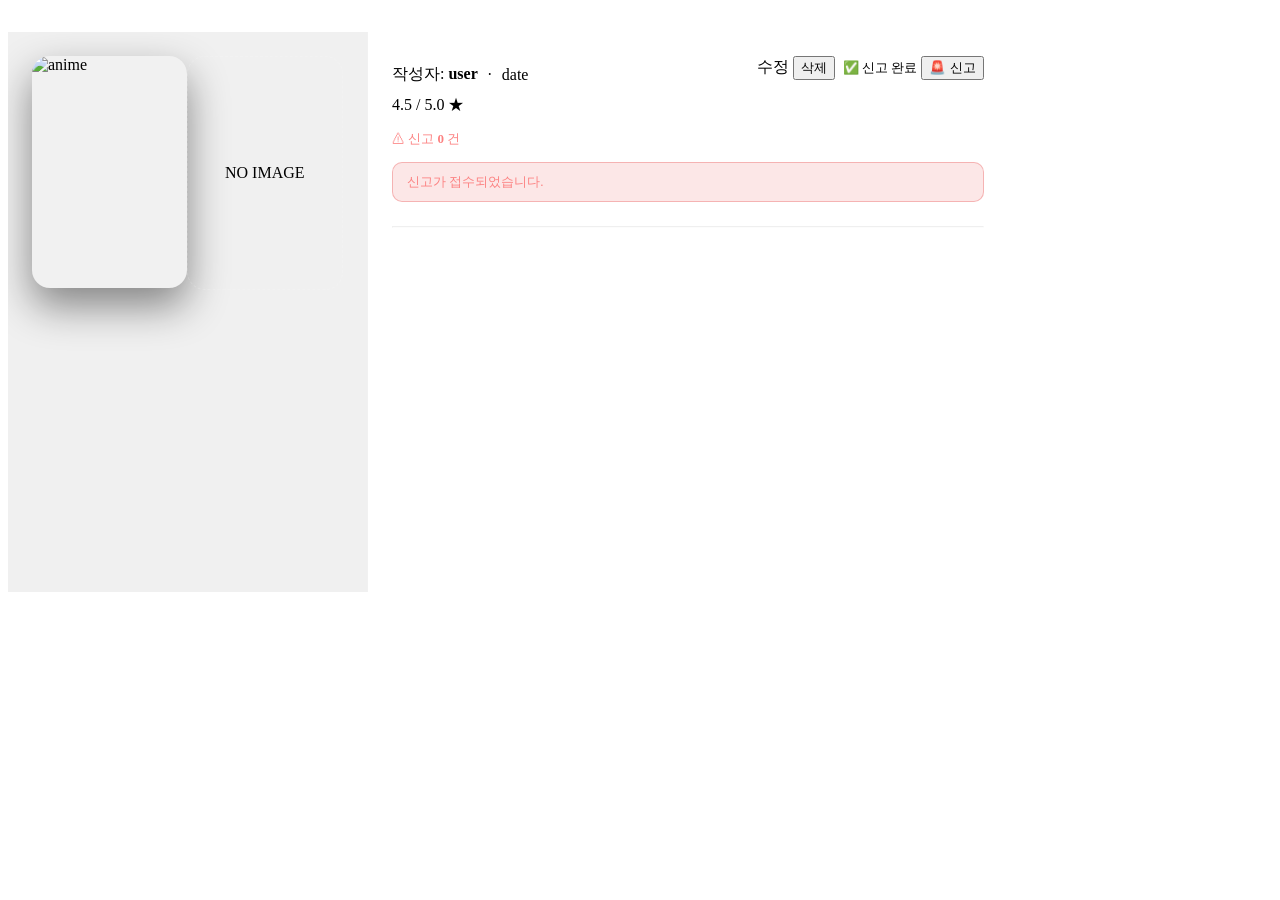
<file: src/main/resources/templates/reviews/detail.html>
<!DOCTYPE html>
<html lang="ko" xmlns:th="http://www.thymeleaf.org"
      xmlns:sec="http://www.thymeleaf.org/extras/spring-security">
<head>
  <meta charset="UTF-8">
  <title th:text="${review.title}">리뷰 상세</title>
  <link rel="stylesheet" th:href="@{/css/main.css}">
  <link rel="stylesheet" th:href="@{/css/review.css}">
</head>
<body>

<div th:replace="~{fragments/header :: siteHeader}"></div>

<main class="container" style="max-width: 1000px; padding: 24px 0;">
  <div class="box" style="padding:0; overflow:hidden;">

    <!-- ✅ BOOK LAYOUT -->
    <div style="
      display:grid;
      grid-template-columns: 360px 1fr;
      min-height: 560px;
      background: rgba(255,255,255,0.02);
    ">

      <!-- ───────── 왼쪽: 애니 포스터(이미지만) ───────── -->
      <div style="
        padding:24px;
        border-right: 1px solid rgba(255,255,255,.08);
        display:flex;
        align-items:flex-start;
        justify-content:center;
        background: rgba(0,0,0,.06);
      ">

        <!-- anime 있으면 포스터 -->
        <img th:if="${anime != null}"
             th:src="${anime.images != null and anime.images.jpg != null and anime.images.jpg.largeImageUrl != null
                      ? anime.images.jpg.largeImageUrl : ''}"
             alt="anime"
             style="
               width:100%;
               max-width: 320px;
               height:auto;
               aspect-ratio: 2/3;
               object-fit: cover;
               border-radius: 18px;
               background: rgba(255,255,255,.06);
               box-shadow: 0 18px 40px rgba(0,0,0,.45);
             " />

        <!-- anime 없으면 fallback -->
        <div th:if="${anime == null}"
             class="muted"
             style="width:100%; max-width:320px; aspect-ratio:2/3;
                    display:flex; align-items:center; justify-content:center;
                    border-radius:18px; border:1px dashed rgba(255,255,255,.15);">
          NO IMAGE
        </div>
      </div>

      <!-- ───────── 오른쪽: 리뷰 글(전부) ───────── -->
      <div style="padding:24px; display:flex; flex-direction:column; gap:14px; min-width:0;">

        <!-- 헤더(제목 + 버튼들) -->
        <div style="display:flex; justify-content:space-between; gap:12px; align-items:flex-start;">
          <div style="min-width:0;">
            <h2 th:text="${review.title}" style="margin:0; font-size:22px; line-height:1.2;"></h2>

            <div class="muted" style="margin-top:8px; display:flex; gap:10px; flex-wrap:wrap; align-items:center;">
              <span>
                <span th:text="#{review.author}">작성자</span>:
                <b th:text="${review.nickname != null ? review.nickname : review.username}">user</b>
              </span>
              <span class="sep">·</span>
              <span th:text="${#temporals.format(review.createdAt,'yyyy-MM-dd HH:mm')}">date</span>
            </div>

            <!-- 리뷰 평점 -->
            <div th:if="${review.score != null}" class="rating-view" style="margin-top:10px;">
              <span class="rating-num" th:text="${(review.score / 2.0)} + ' / 5.0'">4.5 / 5.0</span>
              <span class="stars">
                <span th:each="i : ${#numbers.sequence(1,5)}"
                      th:classappend="${review.score >= i*2 ? ' star-full' : (review.score == i*2-1 ? ' star-half' : ' star-empty')}"
                      class="star">★</span>
              </span>
            </div>
          </div>

          <!-- 수정/삭제/신고 -->
          <div style="display:flex; gap:8px; flex-wrap:wrap; align-items:center; justify-content:flex-end;">

            <div th:if="${canEdit}">
              <a class="btnGhost"
                 th:href="@{|/reviews/${review.id}/edit?lang=${lang}|}"
                 th:text="#{review.edit}">수정</a>

              <form th:action="@{|/reviews/${review.id}/delete?lang=${lang}|}"
                    method="post" style="display:inline;">
                <button class="btnRed" type="submit"
                        th:attr="onclick=|return confirm('#{review.deleteConfirm}')|"
                        th:text="#{review.delete}">
                  삭제
                </button>
              </form>
            </div>

            <!-- 신고: 로그인 사용자 + 본인 글 아닐 때 -->
            <div sec:authorize="isAuthenticated()" th:if="${!canEdit}">
              <span th:if="${reported}" style="font-size:13px; color:var(--muted);"
                    th:text="#{review.report.complete}">✅ 신고 완료</span>

              <form th:if="${!reported}"
                    th:action="@{|/reviews/${review.id}/report?lang=${lang}|}"
                    method="post" style="display:inline;"
                    th:attr="onsubmit=|return confirm('#{review.report.confirm}')|">
                <button type="submit" class="btn-report" th:text="#{review.report}">🚨 신고</button>
              </form>
            </div>

          </div>
        </div>

        <!-- 신고수 (관리자만) -->
        <div sec:authorize="hasRole('ADMIN')"
             th:if="${review.reportCount != null and review.reportCount > 0}"
             style="font-size:13px; color:#fc8181;">
          <span th:text="#{review.report.count}">⚠ 신고</span>
          <b th:text="${review.reportCount}">0</b>
          <span th:text="#{review.report.unit}">건</span>
        </div>

        <!-- 신고 완료 알림 -->
        <div th:if="${param.reported}"
             style="padding:10px 14px;
                    background:rgba(229,62,62,.12); border:1px solid rgba(229,62,62,.3);
                    border-radius:10px; font-size:13px; color:#fc8181;"
             th:text="#{review.report.done}">
          신고가 접수되었습니다.
        </div>

        <hr style="margin:10px 0; opacity:.15;">

        <!-- 본문 -->
        <div class="review-body" style="flex:1;">
          <p th:text="${review.content}"
             style="white-space:pre-wrap; margin:0; line-height:1.7; font-size:15px;"></p>
        </div>

      </div>
    </div>
  </div>
</main>

</body>
</html>
</file>
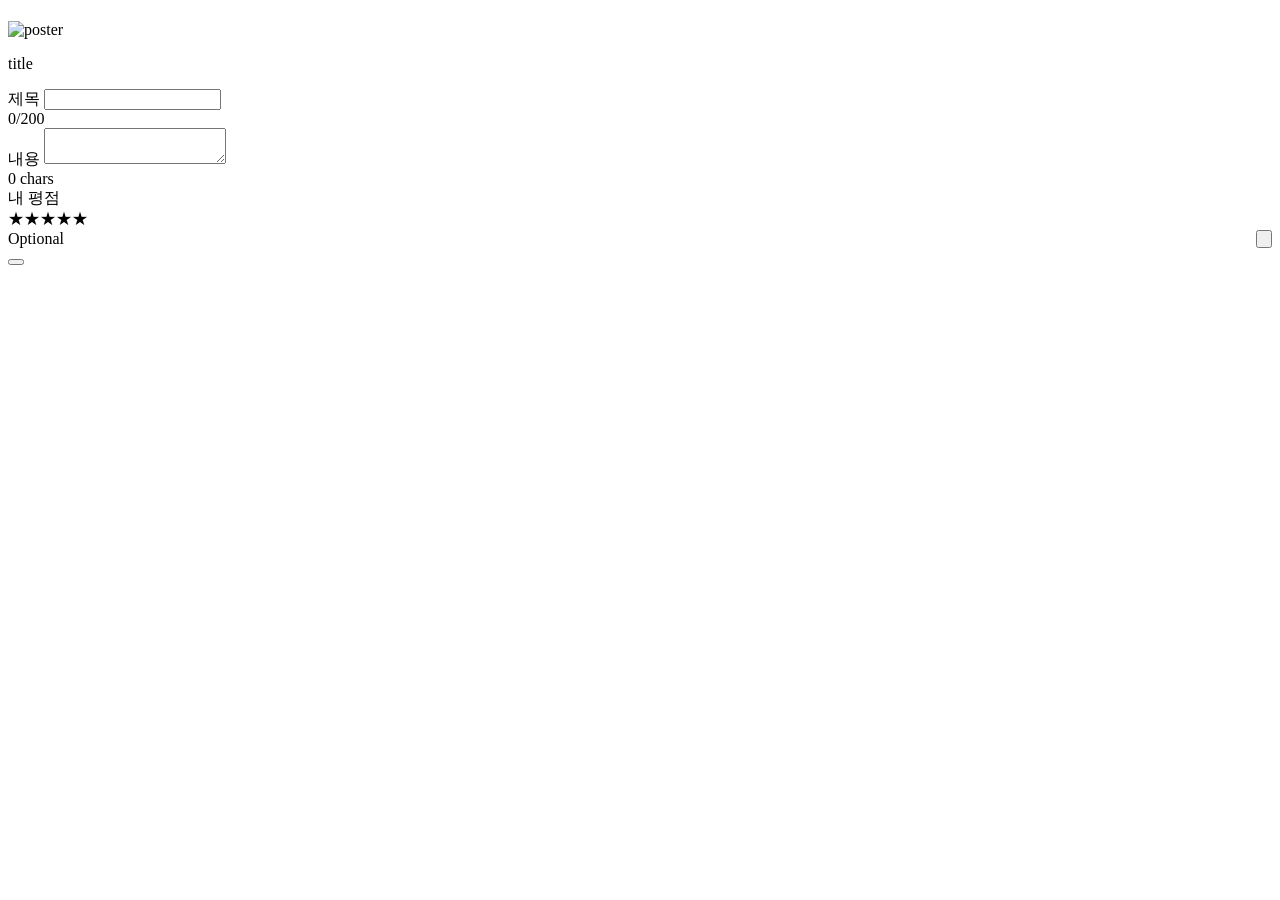
<file: src/main/resources/templates/reviews/reviews.html>
<!DOCTYPE html>
<html lang="ko" xmlns:th="http://www.thymeleaf.org">
<head>
<meta charset="UTF-8">
<meta name="viewport" content="width=device-width, initial-scale=1.0">

<title th:text="${mode=='create'} ? #{review.create} : #{review.edit}">리뷰</title>
<link rel="stylesheet" th:href="@{/css/main.css}">
<link rel="stylesheet" th:href="@{/css/review.css}">
</head>

<body>
	<div th:replace="~{fragments/header :: siteHeader}"></div>

	<main class="review-page">
		<div class="review-hero">
			<div>
				<h1 th:text="${mode=='create'} ? #{review.create} : #{review.edit}"></h1>
				<div class="sub" th:text="#{review.sub}"></div>
			</div>
		</div>

		<div class="review-card">
			<!-- (선택) 애니 미니 카드: anime가 model에 있으면 -->
			<div class="anime-mini" th:if="${anime != null}">
				<img th:src="${anime.images.jpg.largeImageUrl}" alt="poster">
				<div>
					<p class="title" th:text="${anime.title}">title</p>
					<div class="meta" th:text="#{review.anime.desc}"></div>
				</div>
			</div>

			<div class="review-card-inner">
				<form
					th:action="${mode=='create'} ? @{/reviews/new(lang=${lang})} : @{/reviews/{id}/edit(id=${reviewId}, lang=${lang})}"
					method="post" th:object="${form}">
					<input type="hidden" th:field="*{malAnimeId}">

					<div class="form-row">
						<label th:text="#{review.title.label}">제목</label> <input
							id="rvTitle" type="text" th:field="*{title}" required
							maxlength="200">
						<div class="form-help">
							<span th:text="#{review.title.help}"></span> <span
								id="titleCount">0/200</span>
						</div>
					</div>

					<div class="form-row">
						<label th:text="#{review.content.label}">내용</label>
						<textarea id="rvContent" th:field="*{content}" required></textarea>
						<div class="form-help">
							<span th:text="#{review.content.help}"></span> <span
								id="contentCount">0</span>
						</div>
					</div>

					<!-- ⭐ 평점 UI (0.5단위) -->
					<div class="form-row">
						<label th:text="#{review.score.label}">내 평점</label>

						<!-- 서버로 전송될 score(1~10). 선택 안 하면 null -->
						<input type="hidden" th:field="*{score}" id="scoreInput">

						<!-- JS가 별 5개를 생성해서 넣음 -->
						<div id="starRating" class="star-rating"></div>

						<div class="form-help"
							style="display: flex; justify-content: space-between; gap: 12px;">
							<span id="starText" class="muted"
								th:text="#{review.score.optional}"></span>
							<button type="button" class="btnGhost" id="starClear"
								th:text="#{review.score.clear}"></button>
						</div>
					</div>


					<div class="review-actions">
						<button class="btnRed" type="submit"
							th:text="${mode=='create'} ? #{review.submit.create} : #{review.submit.edit}"></button>
						<a class="btnGhost"
							th:href="@{|/anime/${form.malAnimeId}?lang=${lang}|}"
							th:text="#{common.cancel}"></a>
					</div>
				</form>
			</div>
		</div>
	</main>

	<script th:inline="javascript">
document.addEventListener("DOMContentLoaded", () => {

  /* ===========================
     🌍 i18n 메시지 주입
     =========================== */
  const optionalText = /*[[#{review.score.optional}]]*/ "Optional";
  const ratingLabel  = /*[[#{review.score.label}]]*/ "Rating";
  const charLabel    = /*[[#{review.content.count}]]*/ "chars";

  /* ===========================
     1️⃣ 글자수 카운터 기능
     =========================== */

  const titleInput = document.getElementById("rvTitle");
  const contentInput = document.getElementById("rvContent");

  const titleCounter = document.getElementById("titleCount");
  const contentCounter = document.getElementById("contentCount");

  function updateCounters() {
    if (titleInput && titleCounter) {
      const len = titleInput.value ? titleInput.value.length : 0;
      titleCounter.textContent = `${len}/200`;
    }

    if (contentInput && contentCounter) {
      const len = contentInput.value ? contentInput.value.length : 0;
      contentCounter.textContent = len + " " + charLabel;
    }
  }

  if (titleInput) titleInput.addEventListener("input", updateCounters);
  if (contentInput) contentInput.addEventListener("input", updateCounters);

  updateCounters();


  /* ===========================
     2️⃣ ⭐ 별점(0.5단위)
     =========================== */

  const starContainer = document.getElementById("starRating");
  const scoreInput = document.getElementById("scoreInput");
  const starText = document.getElementById("starText");
  const starClear = document.getElementById("starClear");

  if (!starContainer || !scoreInput) return;

  let currentScore = scoreInput.value
      ? parseInt(scoreInput.value, 10)
      : 0;

  // 별 5개 생성
  starContainer.innerHTML = "";
  for (let i = 1; i <= 5; i++) {
    const span = document.createElement("span");
    span.className = "star";
    span.textContent = "★";
    span.dataset.index = String(i);
    starContainer.appendChild(span);
  }

  const stars = starContainer.querySelectorAll(".star");

  // 점수 텍스트 변환 (i18n 적용)
  function scoreToText(score10) {
    if (!score10) return optionalText;
    return ratingLabel + " " +
           (score10 / 2).toFixed(1) +
           " / 5.0";
  }

  function render(score10) {
    stars.forEach((star, i) => {
      const idx = i + 1;
      star.classList.remove("active", "half");

      if (score10 >= idx * 2) {
        star.classList.add("active");
      } else if (score10 === idx * 2 - 1) {
        star.classList.add("half");
      }
    });

    if (starText) {
      starText.textContent = scoreToText(score10);
    }
  }

  function calcScoreFromMouse(starEl, e) {
    const rect = starEl.getBoundingClientRect();
    const x = e.clientX - rect.left;
    const half = x < rect.width / 2;
    const idx = parseInt(starEl.dataset.index, 10);
    return half ? idx * 2 - 1 : idx * 2;
  }

  stars.forEach(star => {

    star.addEventListener("mousemove", (e) => {
      const temp = calcScoreFromMouse(star, e);
      render(temp);
    });

    star.addEventListener("click", (e) => {
      currentScore = calcScoreFromMouse(star, e);
      scoreInput.value = String(currentScore);
      render(currentScore);
    });

  });

  starContainer.addEventListener("mouseleave", () => {
    render(currentScore);
  });

  if (starClear) {
    starClear.addEventListener("click", () => {
      currentScore = 0;
      scoreInput.value = "";
      render(0);
    });
  }

  render(currentScore);

});
</script>


</body>
</html>
</file>
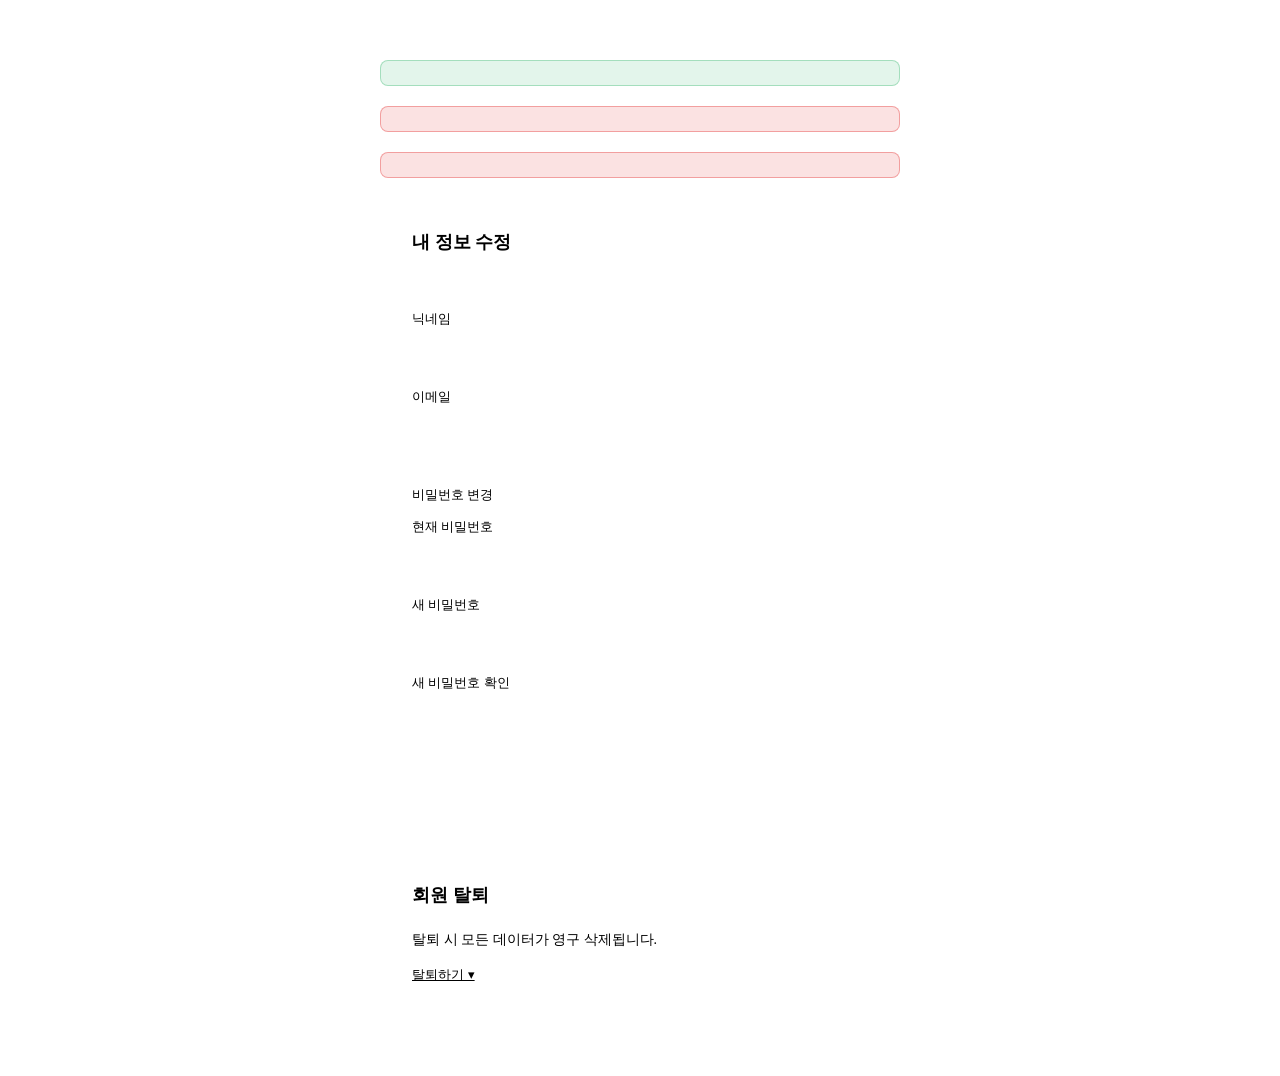
<file: src/main/resources/templates/user/profile.html>
<!DOCTYPE html>
<html xmlns:th="http://www.thymeleaf.org"
      xmlns:sec="http://www.thymeleaf.org/extras/spring-security">
<head>
  <meta charset="UTF-8">
  <title th:text="#{profile.title}">내 정보</title>
  <link rel="stylesheet" th:href="@{/css/main.css}">
  <style>
    .profile-wrap { max-width: 520px; margin: 60px auto; padding: 0 16px; }
    .card { background: var(--panel); border: 1px solid var(--line); border-radius: 16px; padding: 32px; margin-bottom: 24px; }
    .card h2 { margin: 0 0 24px; font-size: 18px; }
    .field { margin-bottom: 18px; }
    .field label { display: block; font-size: 13px; color: var(--muted); margin-bottom: 6px; }
    .field input { width: 100%; padding: 10px 14px; background: rgba(255,255,255,.07); border: 1px solid var(--line); border-radius: 8px; color: #fff; font-size: 14px; }
    .field input:focus { outline: none; border-color: var(--red); }
    .field .hint { font-size: 12px; color: var(--muted); margin-top: 4px; }
    .btn-primary { width: 100%; padding: 12px; background: var(--red); border: none; border-radius: 8px; color: #fff; font-size: 15px; font-weight: 700; cursor: pointer; }
    .btn-primary:hover { background: var(--red2); }
    .btn-danger { width: 100%; padding: 12px; background: transparent; border: 1px solid #e53e3e; border-radius: 8px; color: #e53e3e; font-size: 14px; cursor: pointer; }
    .btn-danger:hover { background: rgba(229,62,62,.12); }
    .alert-error { background: rgba(229,62,62,.15); border: 1px solid rgba(229,62,62,.4); border-radius: 8px; padding: 12px 16px; margin-bottom: 20px; color: #fc8181; font-size: 14px; }
    .alert-success { background: rgba(72,187,120,.15); border: 1px solid rgba(72,187,120,.4); border-radius: 8px; padding: 12px 16px; margin-bottom: 20px; color: #9ae6b4; font-size: 14px; }
    .divider { border: none; border-top: 1px solid var(--line); margin: 8px 0 20px; }
    .username-badge { display: inline-block; padding: 4px 12px; background: rgba(255,255,255,.08); border-radius: 999px; font-size: 13px; color: var(--muted); margin-bottom: 20px; }
    .withdraw-toggle { background: none; border: none; color: var(--muted); font-size: 13px; cursor: pointer; text-decoration: underline; padding: 0; }
    .withdraw-box { display: none; margin-top: 16px; }
    .withdraw-box.open { display: block; }
  </style>
</head>
<body>
<div th:replace="~{fragments/header :: siteHeader}"></div>

<div class="profile-wrap">

  <div class="alert-success" th:if="${param.updated}"    th:text="#{profile.updated}"></div>
  <div class="alert-error"   th:if="${param.withdrawError}" th:text="#{profile.withdraw.error}"></div>
  <div class="alert-error"   th:if="${errorMsg}"         th:text="${errorMsg}"></div>

  <!-- 회원정보 수정 -->
  <div class="card">
    <h2 th:text="#{profile.edit.title}">내 정보 수정</h2>
    <div class="username-badge" th:text="'@' + ${user.username}"></div>

    <form th:action="@{/user/profile}" method="post" th:object="${form}">
      <div class="field">
        <label th:text="#{profile.nickname}">닉네임</label>
        <input type="text" th:field="*{nickname}" th:attr="placeholder=#{profile.nickname.placeholder}">
      </div>
      <div class="field">
        <label th:text="#{profile.email}">이메일</label>
        <input type="email" th:field="*{email}" th:attr="placeholder=#{profile.email.placeholder}">
      </div>

      <hr class="divider">
      <div style="font-size:13px; color:var(--muted); margin-bottom:14px;"
           th:text="#{profile.password.section}">비밀번호 변경</div>

      <div class="field">
        <label th:text="#{profile.password.current}">현재 비밀번호</label>
        <input type="password" th:field="*{currentPassword}" th:attr="placeholder=#{profile.password.current.placeholder}">
      </div>
      <div class="field">
        <label th:text="#{profile.password.new}">새 비밀번호</label>
        <input type="password" th:field="*{newPassword}" th:attr="placeholder=#{profile.password.new.placeholder}">
      </div>
      <div class="field">
        <label th:text="#{profile.password.confirm}">새 비밀번호 확인</label>
        <input type="password" th:field="*{newPasswordConfirm}" th:attr="placeholder=#{profile.password.confirm.placeholder}">
      </div>

      <button type="submit" class="btn-primary" th:text="#{profile.save}">저장</button>
    </form>
  </div>

  <!-- 회원 탈퇴 -->
  <div class="card">
    <h2 th:text="#{profile.withdraw.title}">회원 탈퇴</h2>
    <p style="font-size:14px; color:var(--muted); margin:0 0 16px;"
       th:text="#{profile.withdraw.desc}">탈퇴 시 모든 데이터가 영구 삭제됩니다.</p>
    <button class="withdraw-toggle"
            onclick="document.getElementById('withdrawBox').classList.toggle('open')"
            th:text="#{profile.withdraw.toggle}">탈퇴하기 ▾</button>
    <div id="withdrawBox" class="withdraw-box">
      <form th:action="@{/user/withdraw}" method="post">
        <div class="field" style="margin-top:12px;">
          <label th:text="#{profile.withdraw.password}">비밀번호 확인</label>
          <input type="password" name="password" th:attr="placeholder=#{profile.withdraw.password.placeholder}">
          <div class="hint" th:text="#{profile.withdraw.password.hint}">본인 확인을 위해 비밀번호를 입력하세요.</div>
        </div>
        <button type="submit" class="btn-danger"
                th:attr="onclick=|return confirm('#{profile.withdraw.confirm}')|"
                th:text="#{profile.withdraw.button}">탈퇴 확인</button>
      </form>
    </div>
  </div>

</div>
</body>
</html>
</file>
